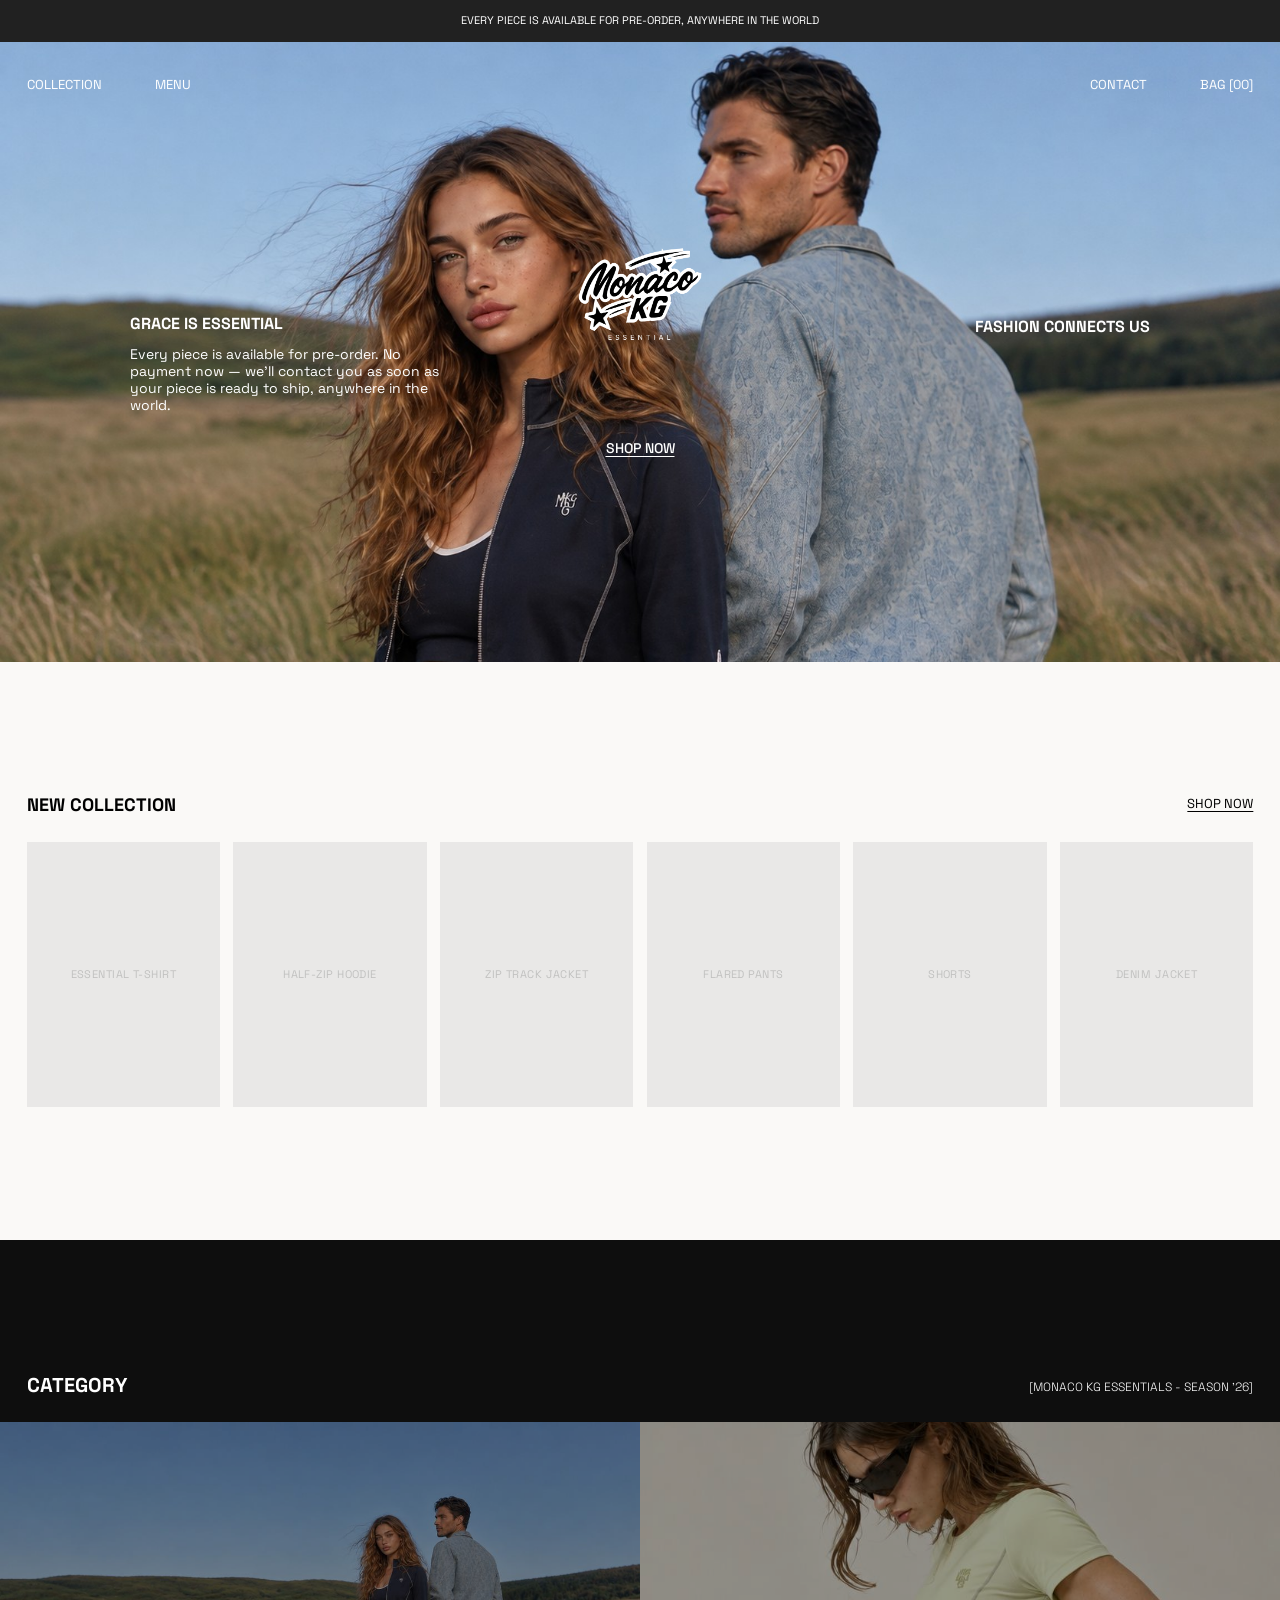
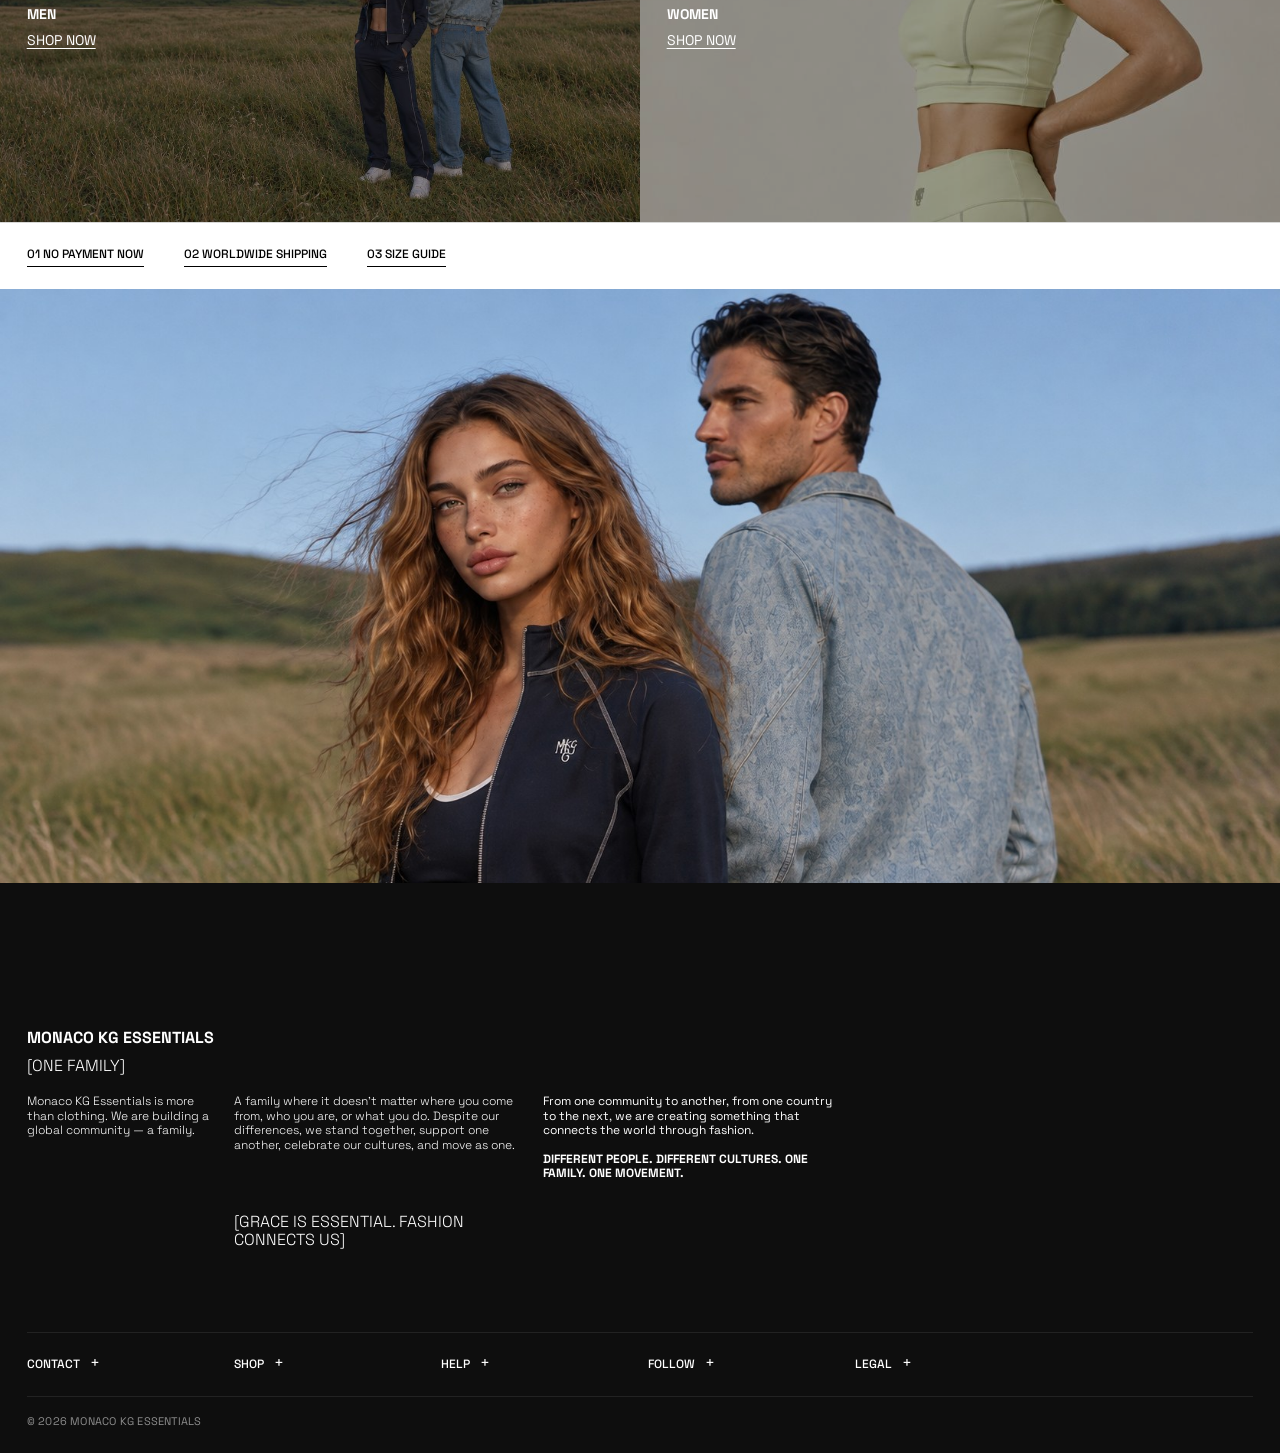
<file: index.html>
<!doctype html>
<html lang="en">
<head>
  <meta charset="utf-8">
  <meta name="viewport" content="width=device-width, initial-scale=1">
  <title>MONACO KG ESSENTIALS</title>
  <meta name="description" content="Monaco KG Essentials — Grace is essential. Fashion connects us. Pre-order with no payment now, worldwide shipping.">
  <link rel="preconnect" href="https://fonts.googleapis.com">
  <link rel="preconnect" href="https://fonts.gstatic.com" crossorigin>
  <link href="https://fonts.googleapis.com/css2?family=Space+Grotesk:wght@300..700&family=Roboto+Mono:wght@300..700&display=swap" rel="stylesheet">
  <!-- ?v=… makes browsers fetch fresh files after an update: bump the number when publishing changes -->
  <link rel="stylesheet" href="styles.css?v=39">
</head>
<body>
  <div id="app"></div>
  <noscript>Please enable JavaScript to view this site.</noscript>
  <script src="i18n.js?v=39"></script>
  <script src="config.js?v=39"></script>
  <script src="app.js?v=39"></script>
</body>
</html>
</file>
<file: styles.css>
:root {
  --black: #000;
  --white: #fff;
  --grey: #ececea;
  --band: #f4f4f2;
  --muted: #6b6b69;      /* 5.3:1 on white */
  --line: #d8d8d6;
  /* Space Grotesk has no Cyrillic: Roboto Mono draws only the Russian letters */
  --text: "Space Grotesk", "Roboto Mono", system-ui, -apple-system, "Segoe UI", sans-serif;
  --body: 14px;
  --heading: calc(var(--body) + 4px);   /* 18px */
  --pad: 16px;
  --max: 1440px;
}
@media (min-width: 768px) { :root { --pad: 24px; } }

* { box-sizing: border-box; }
html { scroll-behavior: smooth; }
body { margin: 0; background: var(--white); color: var(--black); font: var(--body)/1.6 var(--text); }
a { color: inherit; text-decoration: none; }
img { display: block; max-width: 100%; }
button, select, input, textarea { font: inherit; color: inherit; }
.sr { position: absolute; width: 1px; height: 1px; overflow: hidden; clip: rect(0 0 0 0); }
.muted { color: var(--muted); }
.small { font-size: 12px; }

/* ---------- type ---------- */
.eyebrow { text-transform: uppercase; font-size: 11px; letter-spacing: .06em; color: var(--muted); margin: 0 0 10px; }
.eyebrow a:hover { color: var(--black); }
.eyebrow--light { color: #d0d0d0; }
/* Section headings: body size + 4px, bold */
.h1, .h2, .h2--big, .hero__title, .pdp__name, .nf__code {
  font-family: var(--text); font-size: var(--heading); font-weight: 700; line-height: 1.35;
  text-transform: uppercase; letter-spacing: .02em;
}
.h1 { margin: 0 0 12px; }
.h2 { margin: 0 0 20px; }
.h2--big { max-width: 40ch; margin: 0 auto 32px; }
.h3 { font-size: 14px; font-weight: 700; text-transform: uppercase; margin: 0 0 8px; }
.lead { font-size: 14px; line-height: 1.7; max-width: 62ch; margin: 0 auto 24px; }
.lead-s { font-size: 14px; max-width: 62ch; margin: 0 0 24px; }
.body { max-width: 64ch; margin: 0 0 16px; }

.ulink { text-transform: uppercase; font-weight: 500; border-bottom: 1px solid currentColor; padding-bottom: 1px; background: none; border-top: 0; border-left: 0; border-right: 0; cursor: pointer; }
.ulink:hover { opacity: .6; }
.muted-link { color: #bdbdbd; }

/* ---------- buttons ---------- */
.btn {
  display: inline-flex; align-items: center; justify-content: center; gap: 8px;
  min-height: 48px; padding: 0 28px; cursor: pointer;
  background: var(--black); color: var(--white); border: 1px solid var(--black);
  text-transform: uppercase; font-weight: 500; font-size: 12px; letter-spacing: .06em;
}
.btn:hover { background: var(--white); color: var(--black); }
.btn:disabled { opacity: .35; cursor: not-allowed; background: var(--black); color: var(--white); }
.btn--ghost { background: transparent; color: var(--black); }
.btn--ghost:hover { background: var(--black); color: var(--white); }
.btn--light { background: var(--white); color: var(--black); border-color: var(--white); }
.btn--light:hover { background: transparent; color: var(--white); }
.btn--full { width: 100%; }
.row-btns { display: flex; gap: 12px; flex-wrap: wrap; }

/* ---------- header (Figma: 16px medium caps, 40px side padding, 40px below the announcement bar) ---------- */
:root { --u: calc(100vw / 1920); --side: max(16px, calc(40 * var(--u))); }
/* phones / tablets: 20px side margins like the Figma mobile frames */
@media (max-width: 899px) { :root { --side: 20px; } }
.announce { background: #212121; color: var(--white); text-align: center; text-transform: uppercase; font-size: clamp(11px, calc(14 * var(--u)), 14px); line-height: 1.2; padding: 0 var(--pad); min-height: 42px; display: grid; place-items: center; }
/* .top wraps header + drawer; sticky white on inner pages, transparent over the photo on home / pre-order */
.top { position: sticky; top: 0; z-index: 20; background: var(--white); border-bottom: 1px solid var(--line); }
.top--over { position: absolute; top: auto; left: 0; right: 0; background: transparent; border-bottom: 0; color: var(--white); }
.header { display: grid; grid-template-columns: 1fr auto 1fr; align-items: center; gap: 16px; min-height: 64px; padding: 0 var(--side); }
.top--over .header { padding-top: 22px; }
@media (max-width: 899px) { .header { padding: 0 20px 0 17px; } .top--over .header { padding-top: 6px; } .hlink { font-size: 16px; } }
.header__l, .header__r { display: flex; align-items: center; gap: max(28px, calc(80 * var(--u))); }
.header__r { justify-content: flex-end; }
.hlink { background: none; border: 0; padding: 10px 0; cursor: pointer; color: inherit; text-transform: uppercase; font-size: clamp(13px, calc(16 * var(--u)), 16px); font-weight: 400; line-height: 1.1; }
.hlink:hover { opacity: .6; }
.hlink[aria-current] { text-decoration: underline; text-underline-offset: 4px; }
.hlink--d { display: none; }
@media (min-width: 900px) { .hlink--d { display: inline-block; } }
.logo { display: block; padding: 6px 0; }
.logo img { height: 52px; width: auto; }
.top--over .logo img { height: 64px; }
@media (min-width: 768px) { .logo img { height: 60px; } .top--over .logo img { height: 76px; } }
.lang select { border: 0; background: transparent; color: inherit; text-transform: uppercase; font-size: clamp(13px, calc(16 * var(--u)), 16px); font-weight: 500; padding: 10px 0; cursor: pointer; min-height: 44px; }
.lang option { color: var(--black); }
.drawer { background: var(--white); color: var(--black); border-top: 1px solid var(--line); border-bottom: 1px solid var(--line); padding: 8px var(--side) 16px; }
.top--over .drawer { margin-top: 12px; }
.drawer a { display: block; text-transform: uppercase; font-weight: 500; padding: 13px 0; border-bottom: 1px solid var(--line); }
.drawer a:last-child { border-bottom: 0; }

/* ---------- sections ---------- */
main { min-height: 60vh; }
.block { max-width: var(--max); margin: 0 auto; padding: 56px var(--pad); }
.block.center { text-align: center; display: flex; flex-direction: column; align-items: center; }
.block.narrow { max-width: 760px; }
.band { background: var(--band); }
.page-head { padding-bottom: 24px; }
.row-head { display: flex; justify-content: space-between; align-items: baseline; gap: 16px; }
.row-head .h2 { margin: 0 0 20px; }

/* ---------- inner-page hero (About) ---------- */
.hero {
  position: relative; min-height: 56vh; display: flex; align-items: flex-end;
  padding: 0 var(--pad) 56px; color: var(--white); overflow: hidden;
  background: radial-gradient(120% 80% at 70% 20%, #3c3f42 0%, #16181a 55%, #050505 100%) center / cover;
}
.hero::after { content: ""; position: absolute; inset: 0; background: linear-gradient(to top, rgba(0,0,0,.45), transparent 60%); }
.hero__content { position: relative; z-index: 1; max-width: var(--max); width: 100%; margin: 0 auto; display: flex; flex-direction: column; align-items: flex-start; gap: 28px; }
.hero__title { margin: 0; }
.label { text-transform: uppercase; font-size: 11px; letter-spacing: .04em; margin: 0; }

/* =====================================================================
   HOME — Figma frames 351 + 352, 1920px artboard.
   Sizes are scaled with --u (1 Figma px at 1920 wide) and clamped for small screens.
   ===================================================================== */
/* hero: photo 892 tall, logo 240 wide in the centre, texts at 53% (left 198, right 75%+29), Shop now at 58%/68% */
.hh { position: relative; height: max(620px, calc(892 * var(--u))); color: var(--white); overflow: hidden; background: #3a3f44 50% 0 / cover no-repeat; }
/* logo box 188×143 cropped from the full logo (no "ESSENTIAL"), centred, top at y=302 of the photo; Shop now at y=599 */
.hh__logo { position: absolute; left: 50%; top: calc(302 * var(--u)); width: max(130px, calc(188 * var(--u))); aspect-ratio: 188 / 143; transform: translateX(-50%); overflow: hidden; }
.hh__logo img { position: absolute; width: 127.88%; height: 159.44%; left: -13.94%; top: -28.67%; max-width: none; }
.hh__t { margin: 0; font-size: clamp(16px, calc(20 * var(--u)), 20px); font-weight: 700; line-height: 1.1; text-transform: uppercase; }
.hh__p { margin: max(12px, calc(20 * var(--u))) 0 0; font-size: clamp(14px, calc(16 * var(--u)), 16px); font-weight: 400; line-height: 1.2; }
.hh__shop { font-size: clamp(14px, calc(16 * var(--u)), 16px); font-weight: 500; line-height: 1.1; text-transform: uppercase; text-decoration: underline; text-underline-offset: 3px; }
.hh__shop:hover { opacity: .7; }
@media (min-width: 900px) {
  .hh__l { position: absolute; left: calc(195 * var(--u)); top: calc(410 * var(--u)); width: max(320px, calc(445 * var(--u))); }
  .hh__r { position: absolute; right: calc(195 * var(--u)); top: calc(414 * var(--u)); }
  .hh__shop { position: absolute; left: 50%; transform: translateX(-50%); top: calc(599 * var(--u)); }
}@media (max-width: 899px) {
  /* phones: logo stays centred, texts stack at the bottom over a soft shade */
  /* padding-top = space taken by MENU / BAG, so the logo centres between the navigation and the texts */
  .hh { height: max(600px, calc(100svh - 42px)); display: flex; flex-direction: column; justify-content: flex-end; padding: 52px 20px 66px; background-position: 69% 0; }
  .hh > *:not(.hh__logo), .hh__l > * { position: relative; z-index: 1; }
  .hh__logo { position: relative; left: auto; top: auto; transform: none; width: 172px; flex: none; align-self: center; margin: auto 0; }
  .hh__l { display: contents; }
  .hh__l .hh__t { order: 1; font-size: 20px; }
  .hh__r { order: 2; margin-top: 4px; font-size: 20px; }
  /* phones: text uses the full width; tablets: full width minus one (of 12) column on the right */
  .hh__p { order: 3; margin: 20px 0 0; font-size: 16px; max-width: none; }
  @media (min-width: 600px) { .hh__p { max-width: calc(100% * 11 / 12); } }
  .hh__shop { order: 4; align-self: flex-start; margin-top: 30px; font-size: 16px; }
}

/* shared section head: 46px bold caps title + underlined "Shop now" on the right */
.hhead { display: flex; justify-content: space-between; align-items: flex-end; gap: 16px; padding: 0 var(--side); }
/* phones: link / season note always under the title */
@media (max-width: 599px) {
  .hhead { flex-direction: column; align-items: flex-start; gap: 12px; }
}
/* tablets: link / note stay on the right while they fit on the line, otherwise wrap under the title */
@media (min-width: 600px) and (max-width: 899px) {
  .hhead { flex-wrap: wrap; align-items: baseline; gap: 12px 24px; }
}
@media (max-width: 899px) {
  .hhead__note { text-align: left; white-space: nowrap; font-size: 14px; }
}
.hhead__t { margin: 0; font-size: clamp(18px, calc(20 * var(--u)), 20px); font-weight: 700; line-height: 1.1; text-transform: uppercase; }
.hhead__note { font-size: clamp(12px, calc(16 * var(--u)), 16px); font-weight: 300; line-height: 1.1; text-transform: uppercase; text-align: right; padding-bottom: .15em; }
.hhead__a { font-size: clamp(13px, calc(16 * var(--u)), 16px); font-weight: 400; line-height: 1.1; text-transform: uppercase; text-decoration: underline; text-underline-offset: 3px; white-space: nowrap; padding-bottom: .3em; }
.hhead__a--s { font-size: clamp(12px, calc(16 * var(--u)), 16px); }
.hhead__a:hover { opacity: .6; }

/* New collection: 175 top, title→tiles 60, six 290×398 tiles with 20 gaps, 180 bottom */
.hn { background: #faf9f7; padding: max(64px, calc(200 * var(--u))) 0; }
.hn .hhead__t, .hn .hhead__a { color: #000; }
.hn .hhead { margin-bottom: max(24px, calc(40 * var(--u))); }
.hn__row {
  display: grid; grid-auto-flow: column; grid-auto-columns: 44%; gap: 12px;
  overflow-x: auto; scroll-snap-type: x mandatory; scrollbar-width: none; padding: 0 var(--side); scroll-padding: 0 var(--side);
}
.hn__row::-webkit-scrollbar { display: none; }
@media (max-width: 899px) { .hn__row { grid-auto-columns: 82%; gap: 12px; } }
/* tablets: two pieces in view, the third peeks in */
@media (min-width: 600px) and (max-width: 899px) { .hn__row { grid-auto-columns: 42%; } }
@media (min-width: 900px) { .hn__row { grid-auto-flow: row; grid-template-columns: repeat(6, minmax(0, 1fr)); gap: calc(20 * var(--u)); overflow: visible; } }
.tile { scroll-snap-align: start; display: block; position: relative; }
.tile__media { aspect-ratio: 290 / 398; background: #d9d9d9; overflow: hidden; position: relative; }
.tile__media .ph { background: #d9d9d9; color: #8a8a8a; }
.tile__media > * { position: absolute; inset: 0; width: 100%; height: 100%; object-fit: cover; transition: transform .6s; }
.tile:hover .tile__media > img { transform: scale(1.03); }
/* New collection: pieces sit at 50% opacity and come to 100% on hover (mouse only; on touch screens they stay at 100%) */
@media (hover: hover) {
  .hn .tile__media { opacity: .5; transition: opacity .35s ease; }
  .hn .tile:hover .tile__media, .hn .tile:focus-visible .tile__media { opacity: 1; }
}
.tile__cap { position: absolute; top: 100%; left: 0; right: 0; margin-top: 10px; display: flex; justify-content: space-between; gap: 8px; font-size: 12px; text-transform: uppercase; opacity: 0; transition: opacity .2s; }
.tile:hover .tile__cap, .tile:focus-visible .tile__cap { opacity: 1; }
@media (hover: none) { .tile__cap { opacity: 1; } }

/* Category: black, 179 top, title→photos 55, two 960×600 halves with a 40% shade, labels at 57% */
.hc { background: #0e0e0e; color: var(--white); padding-top: max(56px, calc(200 * var(--u))); }
.hc .hhead { margin-bottom: max(24px, calc(40 * var(--u))); }
.hc .hhead__t { font-size: clamp(20px, calc(24 * var(--u)), 24px); }
.hc__grid { display: grid; }
@media (min-width: 768px) { .hc__grid { grid-template-columns: 1fr 1fr; } }
.hc__tile { position: relative; display: block; overflow: hidden; height: 75vw; background: #555; }
@media (min-width: 768px) { .hc__tile { height: max(340px, calc(600 * var(--u))); } }
.hc__tile > img { position: absolute; inset: 0; width: 100%; height: 100%; object-fit: cover; transition: transform .8s; }
.hc__tile--women > img { object-position: 50% 21%; }
/* Men / Women: 40% shade that clears on hover, photo zooms in a little more */
.hc__tile::after { content: ""; position: absolute; inset: 0; background: rgba(0,0,0,.4); transition: background .5s ease; }
.hc__tile:hover::after, .hc__tile:focus-visible::after { background: rgba(0,0,0,0); }
.hc__tile:hover > img, .hc__tile:focus-visible > img { transform: scale(1.05); }
.hc__label { position: absolute; z-index: 1; left: var(--side); top: 46.2%; display: grid; justify-items: start; gap: 10px; font-size: clamp(14px, calc(16 * var(--u)), 16px); line-height: 1.1; text-transform: uppercase; }
.hc__shop { text-decoration: underline; text-underline-offset: 3px; }
.hc__label b { font-weight: 700; }

/* Brand block: black 940 tall, star logo 795 wide at 40% (lighten), text 516 wide left, 594 wide from x=1285 */
.hb { position: relative; overflow: hidden; background: #0e0e0e; color: var(--white); display: grid; gap: 40px; align-content: center;
  min-height: max(560px, calc(940 * var(--u))); padding: 72px var(--side); font-size: 14px; line-height: 1.2; }
.hb__logo { position: absolute; left: 50%; top: 50%; width: max(360px, calc(795 * var(--u))); height: auto; transform: translate(-50%, -50%); mix-blend-mode: lighten; opacity: .4; pointer-events: none; }
.hb__l, .hb__r { position: relative; z-index: 1; }
.hb__h { margin: 0 0 10px; font-size: 16px; font-weight: 700; line-height: 1.1; text-transform: uppercase; }
.hb__tag { margin: 0; font-size: 16px; line-height: 1.1; text-transform: uppercase; }
.hb__p p { margin: 0 0 1.2em; }
.hb__l .hb__p { margin-top: 32px; }
.hb__r .hb__p p:last-child { margin-bottom: 20px; }
@media (min-width: 900px) {
  .hb { grid-template-columns: calc(516 * var(--u)) 1fr calc(594 * var(--u)); padding: 0 calc(41 * var(--u)); align-content: stretch; align-items: start; font-size: clamp(12px, calc(14 * var(--u)), 14px); }
  .hb__l { margin-top: max(120px, calc(350 * var(--u))); }
  .hb__r { margin-top: max(140px, calc(398 * var(--u))); }
  .hb__h, .hb__tag { font-size: clamp(13px, calc(16 * var(--u)), 16px); }
  .hb__r { grid-column: 3; }
}

/* closing photo: full width, 892 tall, cropped from the top */

/* closing photo: full width, 892 tall at 1920, cropped from the top */
.hp { height: max(420px, calc(892 * var(--u))); background: #3a3f44 50% 0 / cover no-repeat; }
@media (max-width: 899px) { .hp { height: 520px; background-position: 69% 0; } }

/* ---------- pre-order page: photo first screen with the page title, then white info ---------- */
.pgh { position: relative; height: max(560px, calc(100vh - 42px)); color: var(--white); background: #3a3f44 50% 30% / cover no-repeat; display: flex; align-items: center; }
.pgh::after { content: ""; position: absolute; inset: 0; background: rgba(0,0,0,.25); }
.pgh__in { position: relative; z-index: 1; padding: 0 var(--side); display: grid; gap: 10px; }
@media (min-width: 900px) { .pgh__in { padding-left: calc(198 * var(--u)); } }
.pgh__eyebrow { margin: 0; font-size: clamp(13px, calc(16 * var(--u)), 16px); text-transform: uppercase; }
.info-head { padding-top: max(64px, calc(120 * var(--u))); padding-bottom: 8px; }
.info-head .hhead__t { color: #373737; margin-bottom: 16px; }

/* ---------- catalogue: 400px photo screen, then a bar with All / Men / Women + count, then a 4-up grid ---------- */
.pl-hero { position: relative; height: 400px; display: flex; align-items: flex-end; padding: 0 var(--side) 40px; color: var(--white); background: #3a3f44 50% 30% / cover no-repeat; }
.pl-hero::after { content: ""; position: absolute; inset: 0; background: linear-gradient(to top, rgba(0,0,0,.35), transparent 60%); }
.pl-hero .hh__t { position: relative; z-index: 1; }
.pl-bar { display: flex; flex-wrap: wrap; justify-content: space-between; align-items: center; gap: 8px 32px; margin: max(32px, calc(60 * var(--u))) var(--side) 0; padding: 0 0 14px; border-bottom: 1px solid var(--line); }
.pl-tabs { display: flex; flex-wrap: wrap; gap: 8px 32px; }
.pl-link { background: none; border: 0; padding: 6px 0; cursor: pointer; color: #8a8a8a; text-transform: uppercase; font-size: clamp(14px, calc(18 * var(--u)), 18px); font-weight: 500; line-height: 1.1; }
.pl-link:hover { color: var(--black); }
.pl-link[aria-pressed="true"] { color: var(--black); text-decoration: underline; text-underline-offset: 4px; }
.pl-count { font-size: clamp(13px, calc(16 * var(--u)), 16px); text-transform: uppercase; color: #373737; white-space: nowrap; }
.pl-grid { display: grid; grid-template-columns: minmax(0, 1fr); gap: 48px 12px; padding: max(28px, calc(40 * var(--u))) var(--side) max(72px, calc(180 * var(--u))); }
/* catalogue columns step down smoothly: 4 (desktop) → 3 → 2 (tablet) → 1 (phone) */
@media (min-width: 600px) { .pl-grid { grid-template-columns: repeat(2, minmax(0, 1fr)); gap: 48px 16px; } }
@media (min-width: 1000px) { .pl-grid { grid-template-columns: repeat(3, minmax(0, 1fr)); gap: 56px 20px; } }
@media (min-width: 1200px) { .pl-grid { grid-template-columns: repeat(4, minmax(0, 1fr)); gap: max(48px, calc(56 * var(--u))) 20px; } }
.pl-grid .card__media { aspect-ratio: 290 / 398; background: #d9d9d9; }
.pl-grid .card__media .ph { background: #d9d9d9; color: #8a8a8a; }
.pl-grid .card__name { font-size: 13px; font-weight: 500; }
.pl-empty { grid-column: 1 / -1; margin: 0; color: var(--muted); }

/* ---------- bag ---------- */
.bag-head { display: flex; justify-content: space-between; align-items: flex-end; gap: 16px; border-bottom: 1px solid var(--line); margin: 0 var(--side); padding: max(40px, calc(96 * var(--u))) 0 20px; }
.bag-head .hhead__t { color: #373737; }
.bag-empty { padding: 48px var(--side) max(96px, calc(180 * var(--u))); display: grid; gap: 20px; justify-items: start; }
.bag-empty p { margin: 0; color: var(--muted); }
.bag { display: grid; gap: 48px; padding: 32px var(--side) max(72px, calc(180 * var(--u))); }
@media (min-width: 900px) { .bag { grid-template-columns: minmax(0, 1.3fr) minmax(320px, 1fr); gap: calc(80 * var(--u) + 24px); align-items: start; } .bag-form { position: sticky; top: 96px; } }
.bag-list { list-style: none; margin: 0; padding: 0; display: grid; gap: 24px; }
.bag-item { display: grid; grid-template-columns: 120px minmax(0, 1fr); gap: 20px; padding-bottom: 24px; border-bottom: 1px solid var(--line); }
@media (min-width: 900px) { .bag-item { grid-template-columns: 160px minmax(0, 1fr); } }
.bag-item__img { aspect-ratio: 290 / 398; background: #d9d9d9; position: relative; overflow: hidden; }
.bag-item__img > * { position: absolute; inset: 0; width: 100%; height: 100%; object-fit: cover; }
.bag-item__img .ph { background: #d9d9d9; color: #8a8a8a; font-size: 9px; padding: 6px; }
.bag-item__info { display: flex; flex-direction: column; align-items: flex-start; gap: 10px; font-size: 13px; }
.bag-item__info .card__name { text-transform: uppercase; font-weight: 500; }
.bag-item__qty { display: flex; align-items: center; gap: 8px; text-transform: uppercase; color: var(--muted); font-size: 12px; }
.bag-item__qty select { border: 0; border-bottom: 1px solid var(--black); background: transparent; min-height: 32px; font-size: 13px; color: var(--black); cursor: pointer; }
.bag-item__rm { background: none; border: 0; padding: 0; cursor: pointer; color: inherit; }
.added { margin: -10px 0 0; font-size: 13px; }

/* ---------- About page (site type scale: 20px bold titles, 16px text, 16px light labels) ---------- */
.ab-hero .hero__content { gap: 8px; }
.ab-hero__eyebrow { margin: 0; font-size: 16px; font-weight: 300; text-transform: uppercase; }
.ab-block { display: grid; gap: 14px; max-width: 760px; padding: max(64px, calc(120 * var(--u))) var(--side); }
.ab-num { margin: 0; font-size: 16px; font-weight: 300; }
.ab-text { margin: 0; font-size: 16px; line-height: 1.4; }
.ab-photo { margin: 0 var(--side); height: max(320px, calc(720 * var(--u))); background: #d9d9d9 50% 30% / cover no-repeat; }
.ab-photo.ph { width: auto; }
/* phones / tablets: text → photo → text → photo → text (each row = [photo,] text).
   desktop: the earlier two-column layout — row 2 photo left / text right, row 3 text left / photo right */
@media (min-width: 900px) {
  .ab-row { display: grid; grid-template-columns: repeat(2, minmax(0, 1fr)); gap: 64px; align-items: center; max-width: var(--max); margin: 0 auto; padding: 56px var(--side); }
  .ab-row .ab-block { padding: 0; max-width: none; }
  .ab-row:first-of-type { display: block; padding-top: 0; padding-bottom: 0; }
  .ab-row:first-of-type .ab-block { padding: 56px 0; }
  .ab-row .ab-photo { margin: 0; height: auto; aspect-ratio: 4 / 5; }
  .ab-row--r .ab-block { order: -1; }
}
/* closing band: title / sign / link 30px apart, more air above and below */
.ab-motto { display: grid; justify-items: center; gap: 30px; text-align: center; padding: max(80px, calc(160 * var(--u))) var(--side); background: var(--band); }
.ab-motto__t { margin: 0; max-width: 24ch; font-size: clamp(20px, calc(24 * var(--u)), 24px); font-weight: 700; line-height: 1; text-transform: uppercase; }
.ab-motto__sign { margin: 0; font-size: 16px; font-weight: 300; line-height: 1.3; color: var(--black); }
@media (max-width: 599px) { .ab-motto { gap: 24px; } }

/* ---------- numbered info strip ---------- */
.strip { display: flex; flex-wrap: wrap; gap: 12px 40px; padding: 22px var(--side); border-top: 1px solid var(--line); background: var(--white); }
.strip .ulink { font-size: 12px; }
/* ---------- placeholders ---------- */
.ph { background: var(--grey); display: grid; place-items: center; color: var(--muted); text-align: center; padding: 16px; font-size: 11px; text-transform: uppercase; letter-spacing: .04em; width: 100%; height: 100%; }
.sq { aspect-ratio: 1; object-fit: cover; width: 100%; }

/* ---------- product grid ---------- */
.grid { display: grid; grid-template-columns: repeat(2, minmax(0, 1fr)); gap: 32px 12px; }
@media (min-width: 1000px) { .grid { grid-template-columns: repeat(4, minmax(0, 1fr)); gap: 40px 16px; } }
.grid--edge { gap: 1px; background: var(--line); border-top: 1px solid var(--line); border-bottom: 1px solid var(--line); margin-bottom: 0; }
.grid--edge .card { background: var(--white); }
.grid--edge .card__info { padding: 12px var(--pad) 20px; }
.grid--edge > p { background: var(--white); grid-column: 1 / -1; margin: 0; }

.card { display: flex; flex-direction: column; }
.card__media { position: relative; aspect-ratio: 3 / 4; background: var(--grey); overflow: hidden; }
.card__media > img, .card__media > .ph { position: absolute; inset: 0; width: 100%; height: 100%; object-fit: cover; transition: opacity .4s, transform .6s; }
.card__alt { opacity: 0; }
.card:hover .card__alt { opacity: 1; }
.card:hover .card__media > img:first-child { transform: scale(1.03); }
.badge { position: absolute; top: 10px; left: 10px; z-index: 1; background: var(--white); font-size: 10px; text-transform: uppercase; font-weight: 500; letter-spacing: .04em; padding: 3px 7px; }
.badge--inline { position: static; display: inline-block; border: 1px solid var(--black); align-self: flex-start; }
.card__info { padding-top: 10px; display: flex; flex-direction: column; gap: 14px; flex: 1; }
.card__price { font-size: 13px; font-weight: 700; }
/* short description: max 2 lines */
.card__desc { margin: -8px 0 0; /* sits closer to the name: 6px instead of 14px */ font-size: 13px; line-height: 1.35; color: var(--muted); display: -webkit-box; -webkit-line-clamp: 2; -webkit-box-orient: vertical; overflow: hidden; }
/* Pre-order: underlined caps link at the very bottom, left-aligned (same style as "Shop now") */
/* colours → price → Pre-order: same 14px gaps, kept together at the bottom of the card */
.card .swatches { margin-top: auto; }
.card__btn { align-self: flex-start; font-size: 13px; font-weight: 500; text-transform: uppercase; text-decoration: underline; text-underline-offset: 3px; }
.card:hover .card__btn { opacity: .6; }
.card__btn--soon { color: #8a8a8a; text-decoration: none; }
.card__row { display: flex; flex-wrap: wrap; justify-content: space-between; gap: 2px 12px; }
.card__name { font-weight: 600; text-transform: uppercase; }
.swatches { display: flex; gap: 6px; }
.sw { width: 12px; height: 12px; border-radius: 50%; border: 1px solid #bdbdbd; }

/* ---------- shop toolbar ---------- */
.toolbar-wrap { padding-top: 0; padding-bottom: 24px; display: grid; gap: 16px; }
.chips { display: flex; flex-wrap: wrap; gap: 8px; }
.chip { min-height: 40px; padding: 0 14px; border: 1px solid var(--line); background: var(--white); cursor: pointer; text-transform: uppercase; font-size: 11px; letter-spacing: .04em; display: inline-flex; align-items: center; }
.chip:hover { border-color: var(--black); }
.chip[aria-pressed="true"] { background: var(--black); color: var(--white); border-color: var(--black); }
.toolbar { display: flex; flex-wrap: wrap; justify-content: space-between; align-items: center; gap: 12px 24px; border-top: 1px solid var(--line); border-bottom: 1px solid var(--line); padding: 6px 0; }
.toolbar--plain { border: 0; padding: 0 0 16px; }
.toolbar__l, .toolbar__r { display: flex; flex-wrap: wrap; align-items: center; gap: 8px 20px; }
.sel { display: flex; align-items: center; gap: 8px; text-transform: uppercase; font-size: 11px; color: var(--muted); }
.sel select { border: 0; background: transparent; min-height: 44px; padding: 0 4px; font-size: 12px; color: var(--black); cursor: pointer; text-transform: none; }

/* ---------- product page ---------- */
.crumbs { padding-top: 20px; padding-bottom: 12px; }
.pdp { max-width: var(--max); margin: 0 auto; padding: 0 var(--pad) 56px; display: grid; gap: 32px; }
@media (min-width: 960px) { .pdp { grid-template-columns: minmax(0, 1.6fr) minmax(320px, 1fr); gap: 48px; align-items: start; } .pdp__info { position: sticky; top: 84px; } }
.pdp__gallery { display: grid; grid-template-columns: repeat(2, minmax(0, 1fr)); gap: 8px; }
.pdp__gallery > * { aspect-ratio: 3 / 4; object-fit: cover; width: 100%; }
/* photos: 2-per-row grid (2, then 2 below) everywhere except phones;
   on phones (< 600px) a swipe row — one photo + the edge of the next */
@media (max-width: 599px) {
  .pdp__gallery { display: flex; gap: 8px; overflow-x: auto; scroll-snap-type: x mandatory; margin: 0 calc(-1 * var(--pad)); padding: 0 var(--pad); scroll-padding: 0 var(--pad); scrollbar-width: none; }
  .pdp__gallery::-webkit-scrollbar { display: none; }
  .pdp__gallery > * { flex: 0 0 82%; scroll-snap-align: start; }
}
.pdp__info { display: flex; flex-direction: column; gap: 22px; }
.pdp__name { margin: 0; }
.pdp__price { margin: -14px 0 0; font-size: 14px; }
.opt p { margin: 0 0 10px; }
.opt__head { display: flex; justify-content: space-between; align-items: baseline; gap: 12px; }
.opt__head .ulink { font-size: 11px; }
.opt__row { display: flex; flex-wrap: wrap; gap: 8px; }
.dot { width: 44px; height: 44px; border-radius: 50%; border: 1px solid var(--line); background: var(--white); display: grid; place-items: center; cursor: pointer; padding: 0; }
.dot span { width: 28px; height: 28px; border-radius: 50%; border: 1px solid #bdbdbd; }
.dot[aria-checked="true"] { border: 2px solid var(--black); }
/* "Back" link instead of breadcrumbs */
.back-row { padding: 24px var(--side) 20px; }
.back { font-size: 14px; text-transform: uppercase; text-decoration: underline; text-underline-offset: 3px; }
.back::before { content: "← "; }
.back:hover { opacity: .6; }
/* square colour chips, a little smaller */
.dot--sq { width: 34px; height: 34px; border-radius: 0; }
.dot--sq span { width: 22px; height: 22px; border-radius: 0; }
.pdp__short { margin: -8px 0 0; font-size: 14px; line-height: 1.4; color: var(--muted); max-width: 46ch; }
/* Add to bag: underlined caps link like "Shop now" (no filled button) */
.pdp__add { align-self: flex-start; background: none; border: 0; padding: 6px 0; cursor: pointer; color: var(--black); font-size: 16px; font-weight: 500; text-transform: uppercase; text-decoration: underline; text-underline-offset: 4px; }
.pdp__add:hover { opacity: .6; }
.pdp__add:disabled { color: #8a8a8a; text-decoration: none; cursor: not-allowed; opacity: 1; }
/* You may also like: big gap after the product, title close to the cards, no lines, 2 large cards per row */
.also { padding: max(96px, calc(200 * var(--u))) 0 max(72px, calc(180 * var(--u))); }
.also .hhead { margin-bottom: max(24px, calc(40 * var(--u))); }
.also__grid { display: grid; grid-template-columns: minmax(0, 1fr); gap: 48px 20px; padding: 0 var(--side); }
/* same steps as the catalogue: 1 → 2 (600px) → 3 (1000px) → 4 (1200px) */
@media (min-width: 600px) { .also__grid { grid-template-columns: repeat(2, minmax(0, 1fr)); } }
@media (min-width: 1000px) { .also__grid { grid-template-columns: repeat(3, minmax(0, 1fr)); } }
@media (min-width: 1200px) { .also__grid { grid-template-columns: repeat(4, minmax(0, 1fr)); } }
.also__grid .card__media { aspect-ratio: 290 / 398; background: #d9d9d9; }
.also__grid .card__media .ph { background: #d9d9d9; color: #8a8a8a; }
.also__grid .card__name { font-size: 13px; font-weight: 500; }
.sz { min-width: 56px; min-height: 44px; border: 1px solid var(--line); background: var(--white); cursor: pointer; text-transform: uppercase; font-size: 12px; padding: 0 12px; }
.sz:hover { border-color: var(--black); }
.sz[aria-checked="true"] { background: var(--black); color: var(--white); border-color: var(--black); }
.err { color: #b02a2a; margin: 8px 0 0; font-size: 12px; }
.note { background: var(--band); padding: 12px 14px; margin: -10px 0 0; font-size: 12px; }

/* ---------- accordions ---------- */
.acc-group { border-top: 1px solid var(--line); }
details { border-bottom: 1px solid var(--line); }
summary { list-style: none; cursor: pointer; padding: 16px 0; text-transform: uppercase; font-weight: 600; display: flex; justify-content: space-between; gap: 16px; }
summary::-webkit-details-marker { display: none; }
summary::after { content: "+"; font-weight: 400; font-size: 16px; line-height: 1; }
details[open] summary::after { content: "−"; }
details p { margin: 0 0 18px; max-width: 70ch; }

/* ---------- steps ---------- */
.steps { display: grid; gap: 32px; margin: 12px 0 36px; }
@media (min-width: 768px) { .steps { grid-template-columns: repeat(3, 1fr); } }
.steps .num { font-weight: 700; color: var(--muted); }
.steps h3 { margin: 4px 0 6px; font-size: 13px; text-transform: uppercase; }
.steps p { margin: 0; color: var(--muted); }
.steps4 { list-style: none; margin: 0; padding: 0; display: grid; gap: 1px; background: var(--line); border: 1px solid var(--line); }
@media (min-width: 768px) { .steps4 { grid-template-columns: repeat(4, 1fr); } }
.steps4 li { background: var(--white); padding: 24px; display: grid; gap: 8px; align-content: start; }
.steps4 p { margin: 0; color: var(--muted); }
.faq { display: grid; gap: 32px; }
@media (min-width: 900px) { .faq { grid-template-columns: 1fr 2fr; gap: 64px; } }

/* ---------- community / split ---------- */
.comm { display: grid; grid-template-columns: repeat(2, 1fr); gap: 8px; width: 100%; margin-bottom: 32px; }
@media (min-width: 768px) { .comm { grid-template-columns: repeat(4, 1fr); } }
.comm .ph { aspect-ratio: 1; }
.split { display: grid; gap: 32px; align-items: center; }
@media (min-width: 900px) { .split { grid-template-columns: 1fr 1fr; gap: 64px; } .split--rev > :first-child { order: 2; } }
.split__img { aspect-ratio: 4 / 5; }

/* ---------- forms ---------- */
.fields { display: grid; gap: 18px; }
@media (min-width: 560px) { .fields { grid-template-columns: 1fr 1fr; } .fields--3 { grid-template-columns: repeat(3, 1fr); } }
.field { display: grid; gap: 4px; text-transform: uppercase; font-size: 11px; color: var(--muted); }
.field .muted { text-transform: none; }
.field input, .field select, .field textarea {
  border: 0; border-bottom: 1px solid var(--black); border-radius: 0; background: transparent;
  padding: 10px 0; min-height: 44px; width: 100%; font-size: 13px; color: var(--black); text-transform: none;
}
.field textarea { resize: vertical; min-height: 64px; }
.field input:focus, .field select:focus, .field textarea:focus { outline: none; border-bottom-width: 2px; padding-bottom: 9px; }
.check { display: flex; gap: 12px; align-items: flex-start; font-size: 12px; cursor: pointer; }
.check input { width: 18px; height: 18px; margin: 1px 0 0; accent-color: var(--black); flex: none; }
.check a { border-bottom: 1px solid currentColor; }
.status { margin: 0; font-size: 12px; min-height: 1em; }
.status.ok { color: #1f6b33; }
.status.err { color: #b02a2a; }
.form { display: grid; gap: 20px; }
.contact { display: grid; gap: 48px; }
@media (min-width: 900px) { .contact { grid-template-columns: 1fr 1.2fr; gap: 80px; } }
.dl { display: grid; grid-template-columns: auto 1fr; gap: 10px 24px; margin: 24px 0 0; }
.dl dt { text-transform: uppercase; font-size: 11px; color: var(--muted); }
.dl dd { margin: 0; }

/* ---------- modal (slides in from the right) ---------- */
.modal { border: 0; padding: 0; margin: 0 0 0 auto; height: 100vh; max-height: 100vh; width: min(520px, 100vw); background: var(--white); color: var(--black); }
.modal[open] { animation: slide .25s ease-out; }
@keyframes slide { from { transform: translateX(40px); opacity: 0; } }
.modal::backdrop { background: rgba(0, 0, 0, .45); }
.modal__body { position: relative; padding: 48px var(--pad) 32px; display: grid; gap: 22px; }
.modal__close { position: absolute; top: 8px; right: 8px; width: 44px; height: 44px; background: none; border: 0; cursor: pointer; display: grid; place-items: center; }
.po-item { display: grid; grid-template-columns: 72px 1fr; gap: 14px; align-items: center; background: var(--band); padding: 10px; }
.po-item__img { aspect-ratio: 3 / 4; overflow: hidden; }
.po-item__img > * { width: 100%; height: 100%; object-fit: cover; }
.po-item__img .ph { padding: 4px; font-size: 8px; }

/* ---------- thank you / summary ---------- */
.thanks { display: grid; gap: 20px; justify-items: start; }
.summary { width: 100%; }
.sum-row { display: flex; justify-content: space-between; gap: 16px; padding: 10px 0; border-bottom: 1px solid var(--line); }

/* ---------- size table ---------- */
.table-wrap { overflow-x: auto; border: 1px solid var(--line); }
.table { width: 100%; border-collapse: collapse; min-width: 520px; }
.table th, .table td { text-align: left; padding: 12px 16px; border-bottom: 1px solid var(--line); }
.table thead th { text-transform: uppercase; font-size: 11px; color: var(--muted); font-weight: 500; }
.table tbody tr:last-child > * { border-bottom: 0; }

/* ---------- legal / 404 ---------- */
.legal { max-width: 860px; }
.legal .chips { margin-bottom: 32px; }
.legal .h3 { margin-top: 28px; }
.nf { display: grid; gap: 12px; justify-items: start; }
.nf__code { margin: 0; color: var(--muted); }

/* ---------- footer ---------- */
/* Figma frame "Footer" (1920 × 940, #0e0e0e): text starts at y=219, columns at x=40 / 351 / 812
   (widths 290 / 443 / 445), motto under column 2, white star logo 563 wide at x=1301, y=70 */
.footer { background: #0e0e0e; color: var(--white); padding: 0 var(--side); font-size: 14px; }
.ft { position: relative; display: grid; gap: 24px; padding: 64px 0 56px; line-height: 1.2; }
.ft p { margin: 0; }
.ft__h { font-size: 16px; font-weight: 700; line-height: 1.1; text-transform: uppercase; margin-bottom: 10px !important; }
.ft__tag { font-size: 16px; font-weight: 300; line-height: 1.1; text-transform: uppercase; }
.ft__c1, .ft__c2 { font-weight: 300; }
.ft__c3 p + p { margin-top: 1.2em; }
.ft__b { font-weight: 700; text-transform: uppercase; }
.ft__logo { display: block; mix-blend-mode: lighten; }
.ft__logo img { display: block; width: 100%; height: auto; }
/* phones / tablets — Figma "footer mob" (420 wide): one column, motto before the third paragraph,
   gaps 10 / 30 / 20 / 30 / 30 / 40, logo 120 wide centred, 30px to the navigation below */
@media (max-width: 899px) {
  .ft { display: flex; flex-direction: column; gap: 0; padding: 80px 0 30px; }
  .ft__h { margin-bottom: 10px !important; }
  .ft__c1 { order: 1; margin-top: 30px !important; }
  .ft__c2 { order: 2; margin-top: 20px !important; }
  .ft__motto { order: 3; margin-top: 30px !important; }
  .ft__c3 { order: 4; margin-top: 30px; }
  .ft__logo { order: 5; width: 120px; align-self: center; margin-top: 40px; }
}
@media (min-width: 900px) {
  .ft { grid-template-columns: calc(290 * var(--u)) calc(443 * var(--u)) calc(445 * var(--u)) 1fr;
    column-gap: calc(21 * var(--u)); row-gap: 0; align-items: start; align-content: start;
    min-height: calc(620 * var(--u)); padding: calc(219 * var(--u)) 0 calc(80 * var(--u));
    font-size: clamp(12px, calc(14 * var(--u)), 14px); }
  .ft__head { grid-column: 1 / 4; grid-row: 1; margin-bottom: calc(30 * var(--u)); }
  .ft__c1 { grid-column: 1; grid-row: 2; }
  .ft__c2 { grid-column: 2; grid-row: 2; }
  .ft__c3 { grid-column: 3; grid-row: 2 / 4; }
  .ft__motto { grid-column: 2; grid-row: 3; margin-top: calc(92 * var(--u)) !important; }
  .ft__logo { position: absolute; left: calc(1261 * var(--u)); top: calc(70 * var(--u)); width: calc(563 * var(--u)); margin: 0; }
}/* accordion sections + language on one row (stacked on phones) */
/* extra 30px above the footer navigation on desktop only (not phones / tablets) */
@media (min-width: 1100px) { .footer__cols { margin-top: 30px; } }
.footer__cols { display: grid; gap: 0 16px; border-top: 1px solid #222; padding: 12px 0; text-transform: uppercase; font-size: 12px; }
@media (min-width: 900px) { .footer__cols { grid-template-columns: repeat(6, minmax(0, 1fr)); align-items: start; } }
.facc { border: 0; }
.facc summary { padding: 10px 0; font-weight: 500; justify-content: flex-start; gap: 10px; }
.facc__links { display: flex; flex-direction: column; gap: 8px; padding: 0 0 14px; }
.facc__links a, .facc__links span { color: #a8a8a8; text-transform: none; }
.facc__links a:hover { color: var(--white); }
.footer__bottom { padding: 16px 0 22px; border-top: 1px solid #222; color: #8c8c8c; font-size: 11px; text-transform: uppercase; letter-spacing: .02em; }
</file>
